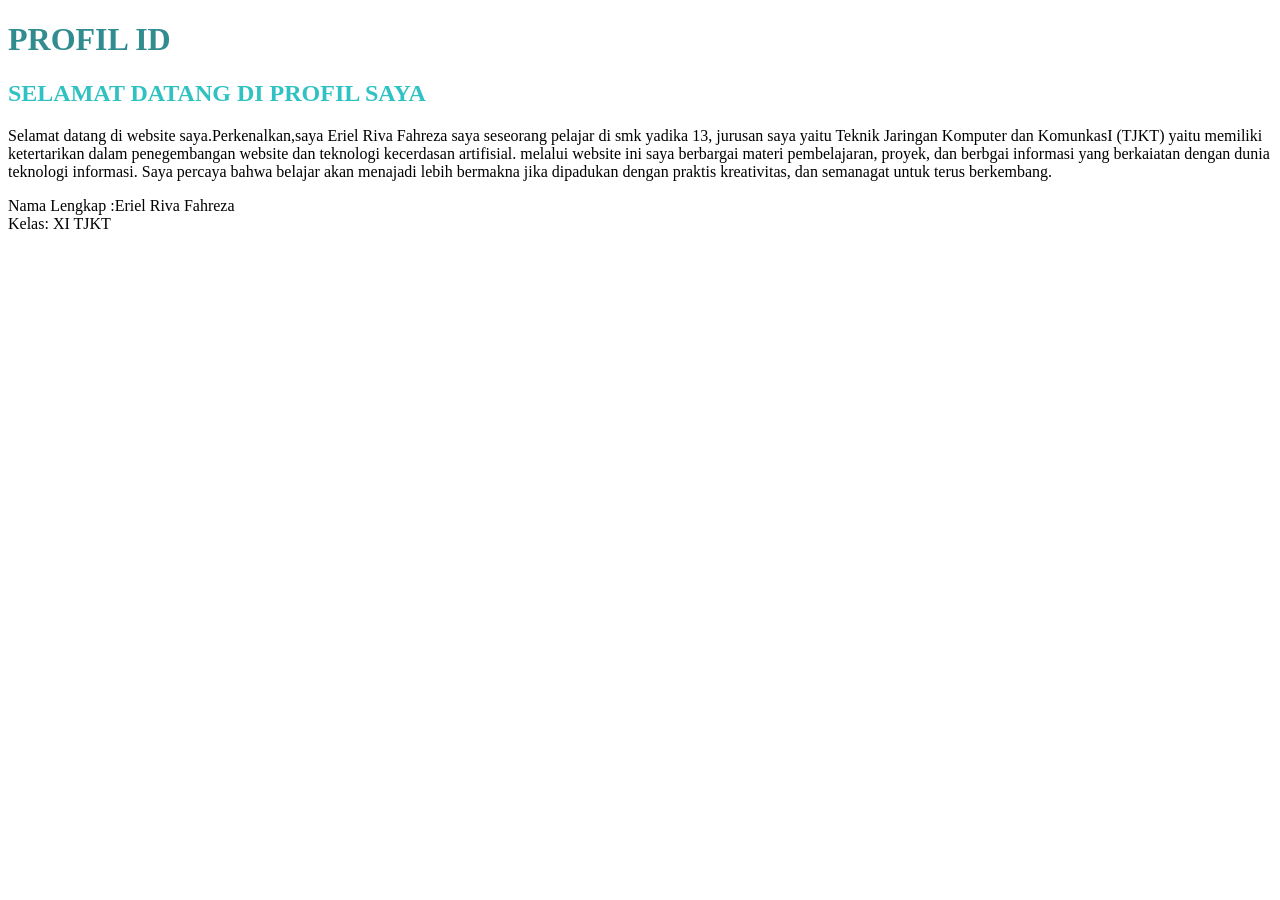
<file: index.html>
<!DOCTYPE html>
<html lang="en">
<head>
    <meta charset="UTF-8">
    <meta name="viewport" content="width=device-width, initial-scale=1.0">
    <title>Document</title>
</head>
<body style="background-color: #ffffff;">
    <h1 style="color: hsl(183, 49%, 38%);">PROFIL ID </h1>
    <h2 style="color: #30c2c2;">SELAMAT DATANG DI PROFIL SAYA </h2>
    <h3 style="color: #28a6aa;"><!--SAYA ADALAH SEORANG PELAJAR DI SMK YADIKA13-->  </h3>
      <p style="font-family: 'Times New Roman', Times, serif;">Selamat datang di website saya.Perkenalkan,saya Eriel Riva Fahreza
        saya seseorang pelajar di smk yadika 13, jurusan saya yaitu Teknik Jaringan Komputer dan KomunkasI (TJKT) yaitu memiliki ketertarikan
         dalam penegembangan website dan teknologi kecerdasan artifisial. melalui website ini saya 
         berbargai materi pembelajaran, proyek, dan berbgai informasi yang berkaiatan dengan dunia teknologi 
         informasi. Saya percaya bahwa belajar akan menajadi lebih bermakna jika dipadukan dengan praktis 
         kreativitas, dan semanagat untuk terus berkembang. </p>
  <div style="font-family: 'Times New Roman', Times, serif;"> 
  Nama Lengkap :Eriel Riva Fahreza </br>
  Kelas: XI TJKT </br>
  <!--Nama Sekolah: SMK YADIKA 13--> </br>
</body>
</html>
</file>
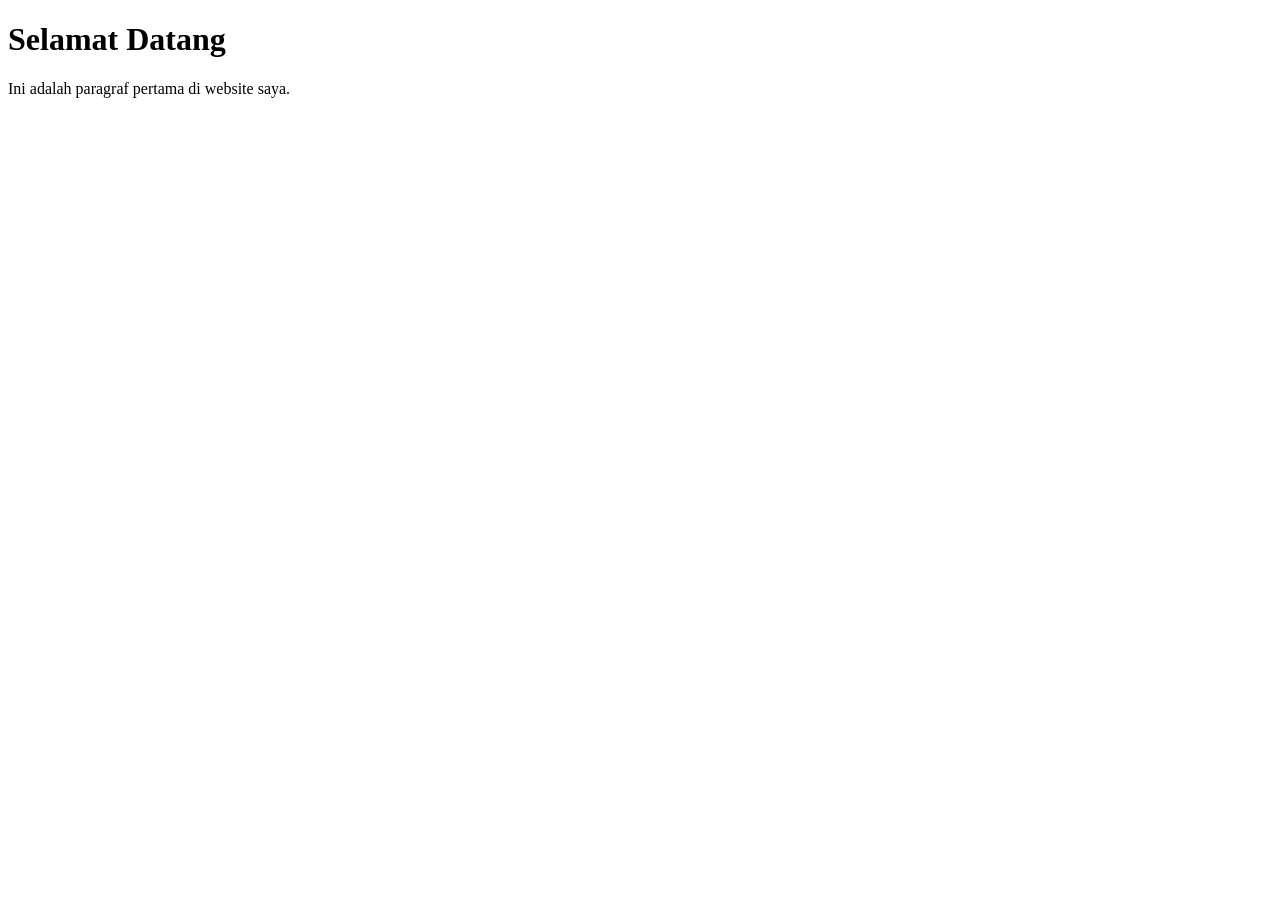
<file: eriel.html>
<!DOCTYPE html>
<html lang="id">
<head>
    <meta charset="UTF-8">
    <title>Judul Halaman Web</title>
</head>
<body>
    <h1>Selamat Datang</h1>
    <p>Ini adalah paragraf pertama di website saya.</p>

</body>
</html>
</file>
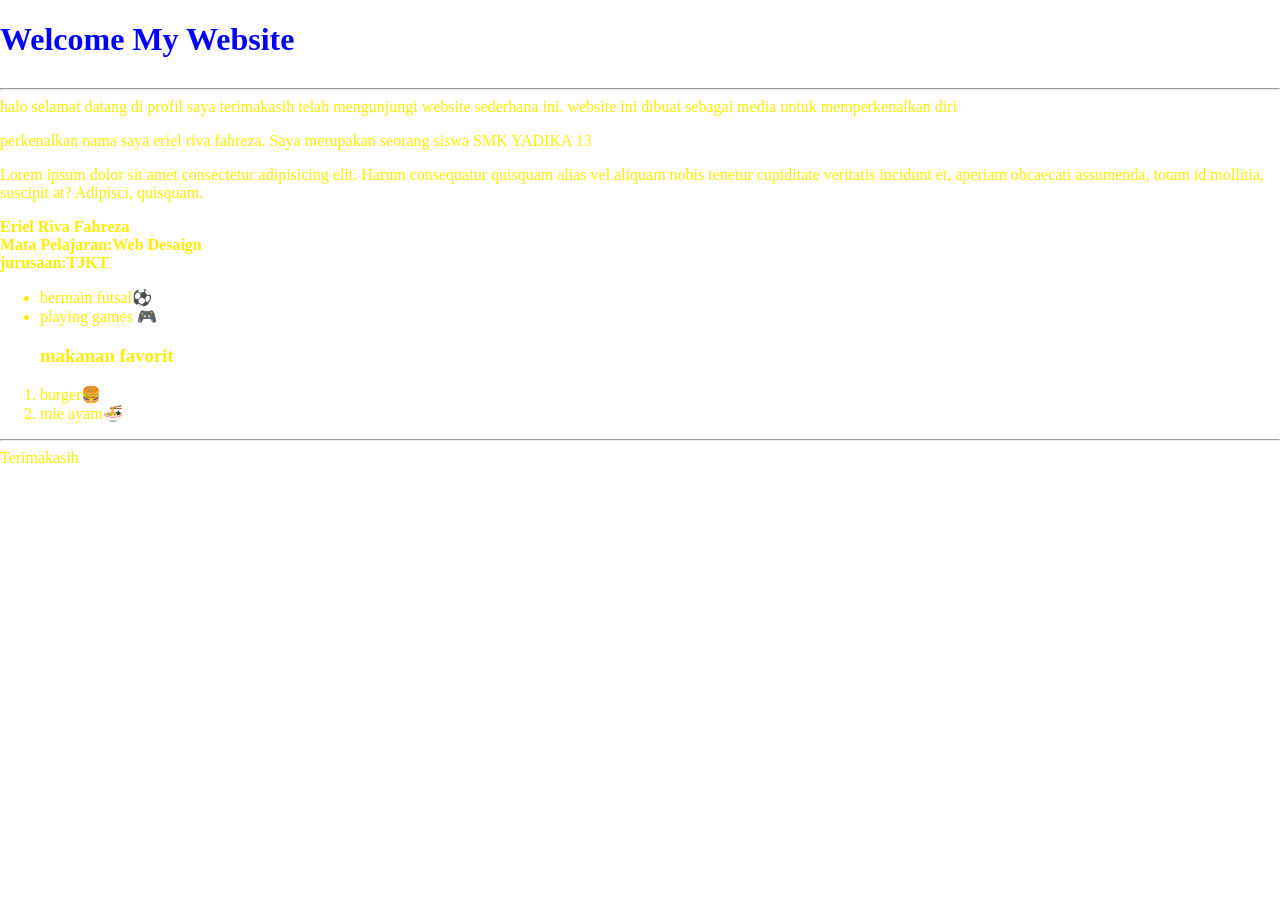
<file: latihan 2.html>
<!DOCTYPE html>
<html lang="en">
<head>
    <meta charset="UTF-8">
    <meta name="viewport" content="width=device-width, initial-scale=1.0">
    <title>Latihan 2</title>
    <link rel="stylesheet" href="style.css">
</head>
<body style="color: rgb(255, 238, 0);">
    <h1 class="text-berjalan">Welcome My Website</h1>

    <hr>halo selamat datang di profil saya
        terimakasih telah mengunjungi website sederhana ini.
        website ini dibuat sebagai media untuk memperkenalkan diri 

<p>perkenalkan nama saya eriel riva fahreza. Saya merupakan seorang siswa SMK YADIKA 13</p>
Lorem ipsum dolor sit amet consectetur adipisicing elit. Harum consequatur quisquam alias vel aliquam nobis tenetur cupiditate veritatis incidunt et, aperiam obcaecati assumenda, totam id mollitia, suscipit at? Adipisci, quisquam.
</p>
<div>
<b>Eriel Riva Fahreza</b></br>
<b>Mata Pelajaran:Web Desaign</b></br>
<b>jurusaan:TJKT</b></br>
</p>
<!--hobby-->
<ul>
    <li>bermain futsal⚽ </li>
    <li>playing games 🎮</li>
</ul>
<ol>
    <h3>makanan favorit</h3>
    <li>burger🍔 </li>
    <li>mie ayam🍜</li>
</ol>

<footer><hr>Terimakasih</footer>
</body>
</html>
</file>
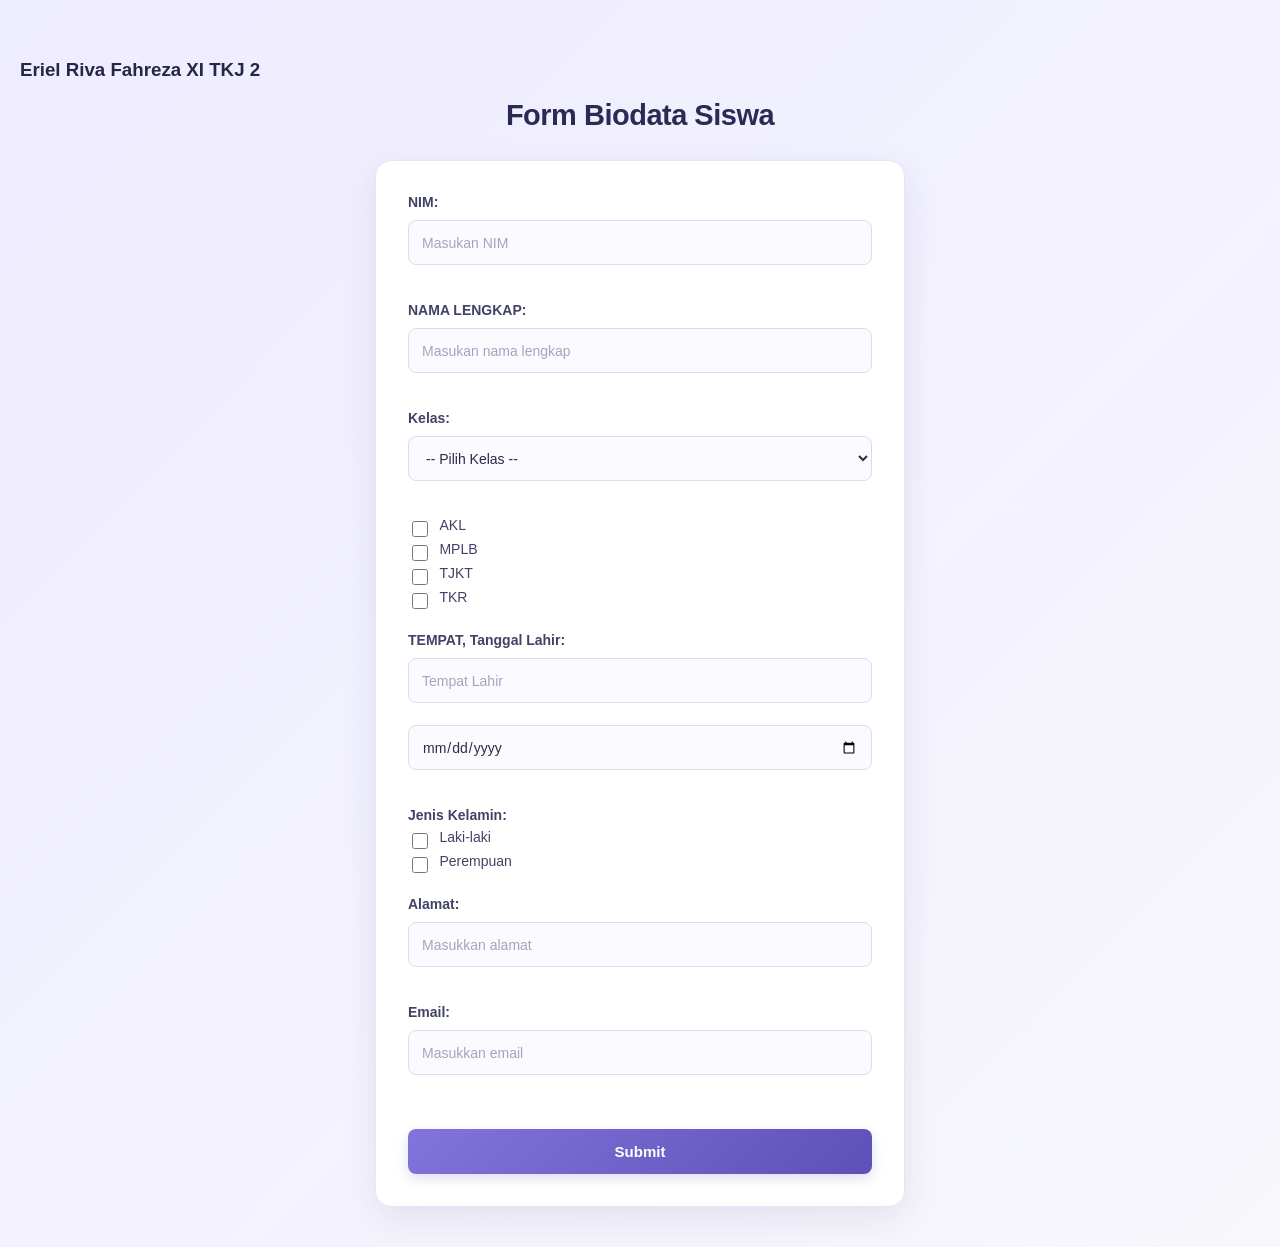
<file: latihan5.html>
<!DOCTYPE html>
<html lang="en">
<head>
    <meta charset="UTF-8">
    <meta name="viewport" content="width=device-width, initial-scale=1.0">
    <title>siswa</title>
    <link rel="stylesheet" href="latihan3.css">
</head>
<body>
    <h3>Eriel Riva Fahreza XI TKJ 2</h3>
    <h1>Form Biodata Siswa</h1>

    <form>
        <label for="nim">NIM:</label>
        <input type="text" id="nim" name="nim"
               placeholder="Masukan NIM">
        <br><br>
        
        <label for="nama">NAMA LENGKAP:</label>
        <input type="text" id="nama" name="nama"
        placeholder="Masukan nama lengkap">
        
        <br><br>

        <label for="kelas">Kelas:</label>
        <select id="kelas" name="kelas">
            <option value="">-- Pilih Kelas -- </option>
            <option value="X">X</option>
            <option value="XI">XI</option>
            <option value="XII">XII</option>
        </select>
            <br><br>

            <input type="checkbox" id="akl" name="jurusan" value="AKl">
            <label for="akl">AKL</label>
            <br>

            <input type="checkbox" id="mplb" name="jurusan" value="MPLB">
            <label for="mplb">MPLB</label>
            <br>

            <input type="checkbox" id="tjkt" name="jurusan" value="TJKT">
            <label for="tjkt">TJKT</label>
            <br>

            <input type="checkbox" id="tkr" name="jurusan" value="TKR">
            <label for="tkr">TKR</label>
            <br><br>

            <label for="tempat">TEMPAT, Tanggal Lahir:</label>
            <br>

            <input type="text" id="tempat" name="tempat"
                   placeholder="Tempat Lahir">
            <br>

            <input type="date" id="tanggal" name="tanggal">
            <br><br>

            <label>Jenis Kelamin:</label>
            <br>

            <input type="checkbox" id="laki" name="gender" 
                   value="Laki-laki">
            <label for="laki">Laki-laki</label>
            <br>

             <input type="checkbox" id="perempuan" name="gender"  
                             value="Perempuan">
            <label for="perempuan">Perempuan</label>
           <br><br>
           
           
            <label for="alamat">Alamat:</label>
            <br>

            <input type="text" id="alamat" name="alamat" 
            placeholder="Masukkan alamat">
            <br><br>

            <label for="email">Email:</label>
            <br>

            <input type="email" id="email" name="email"
             placeholder="Masukkan email">
            <br><br>

            <button type="submit">Submit</button>
</body>
</html>
</file>
<file: style.css>
body{
    background-image: url(https://i.pinimg.com/originals/af/ab/c5/afabc55c501db8fcd91a3349dcf16251.jpg);
    background-size: cover;
    background-position: center;
    height: 100vh;
    margin: 0;
}
.text-berjalan {
    color: blue;
    display: inline-block;
    white-space: nowrap;
    animation: jalan 4s linear infinite;
}

    @keyframes jalan {
        from {
            transform: translateX(100%);
    }
    to {
        transform: translateX(300%)
    } 
}
</file>
<file: latihan3.css>
/* ===== Pengaturan Umum ===== */
* {
    box-sizing: border-box;
}

body {
    margin: 0;
    padding: 40px 20px;
    min-height: 100vh;
    font-family: 'Segoe UI', Arial, sans-serif;
    background: linear-gradient(135deg, #eeecff, #f7f7fc);
    color: #252746;
}

/* ===== Judul ===== */
h1 {
    text-align: center;
    font-size: 29px;
    font-weight: 700;
    letter-spacing: -0.5px;
    color: #292b55;
    margin: 0 0 28px;
}

/* ===== Kotak Form ===== */
form {
    width: 100%;
    max-width: 530px;
    margin: 0 auto;
    padding: 32px;
    background: #ffffff;
    border: 1px solid #e7e5f5;
    border-radius: 16px;
    box-shadow: 0 12px 35px rgba(45, 42, 100, 0.09);
}

/* ===== Label ===== */
label {
    display: inline-block;
    margin-bottom: 6px;
    color: #414366;
    font-size: 14px;
    font-weight: 600;
}

/* ===== Input dan Select ===== */
input[type="text"],
input[type="email"],
input[type="date"],
select {
    display: block;
    width: 100%;
    min-height: 45px;
    margin-top: 4px;
    padding: 12px 13px;
    border: 1px solid #deddf0;
    border-radius: 8px;
    background: #fafaff;
    color: #292b48;
    font-family: inherit;
    font-size: 14px;
    transition: 0.2s ease;
}

/* ===== Placeholder ===== */
input::placeholder {
    color: #a4a5bb;
}

/* ===== Efek Fokus ===== */
input[type="text"]:focus,
input[type="email"]:focus,
input[type="date"]:focus,
select:focus {
    outline: none;
    border-color: #8175dc;
    background: #ffffff;
    box-shadow: 0 0 0 3px rgba(129, 117, 220, 0.13);
}

/* ===== Checkbox dan Radio ===== */
input[type="checkbox"],
input[type="radio"] {
    width: 16px;
    height: 16px;
    accent-color: #7568cf;
    vertical-align: middle;
    cursor: pointer;
}

input[type="checkbox"] + label,
input[type="radio"] + label {
    margin: 0 12px 8px 4px;
    font-weight: 500;
    vertical-align: middle;
    cursor: pointer;
}

/* ===== Jarak Antarbagian ===== */
form br + br {
    line-height: 1.5;
}

/* ===== Tombol Submit ===== */
button[type="submit"] {
    display: block;
    width: 100%;
    margin-top: 18px;
    padding: 14px;
    border: none;
    border-radius: 8px;
    background: linear-gradient(135deg, #8175dc, #5d50b7);
    color: #ffffff;
    font-family: inherit;
    font-size: 15px;
    font-weight: 600;
    cursor: pointer;
    box-shadow: 0 5px 12px rgba(93, 80, 183, 0.18);
    transition: 0.2s ease;
}

button[type="submit"]:hover {
    background: linear-gradient(135deg, #7063cb, #4e429f);
    box-shadow: 0 7px 17px rgba(93, 80, 183, 0.25);
    transform: translateY(-1px);
}

button[type="submit"]:active {
    transform: translateY(0);
}

/* ===== Tampilan HP ===== */
@media (max-width: 600px) {
    body {
        padding: 25px 14px;
    }

    h1 {
        font-size: 24px;
        margin-bottom: 22px;
    }

    form {
        padding: 23px 18px;
        border-radius: 13px;
    }

    input[type="text"],
    input[type="email"],
    input[type="date"],
    select {
        font-size: 16px;
    }
}
</file>
